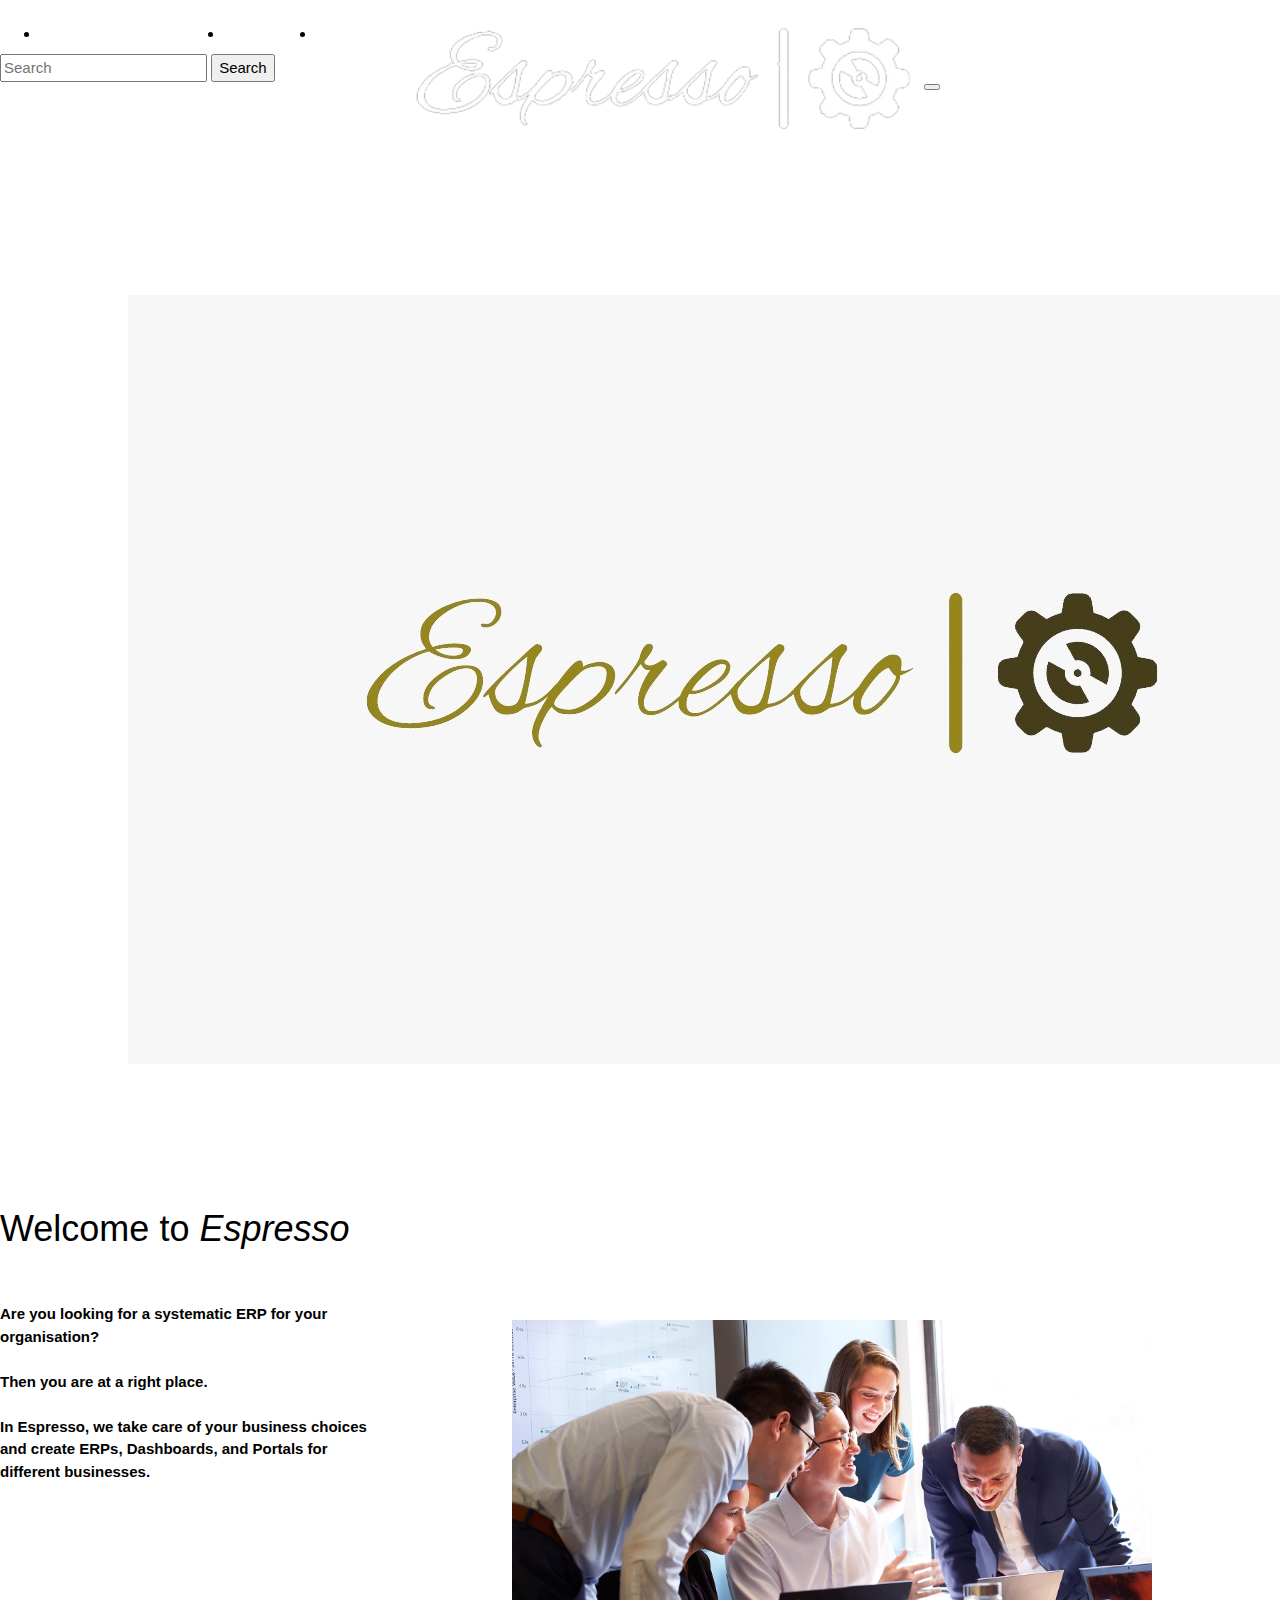
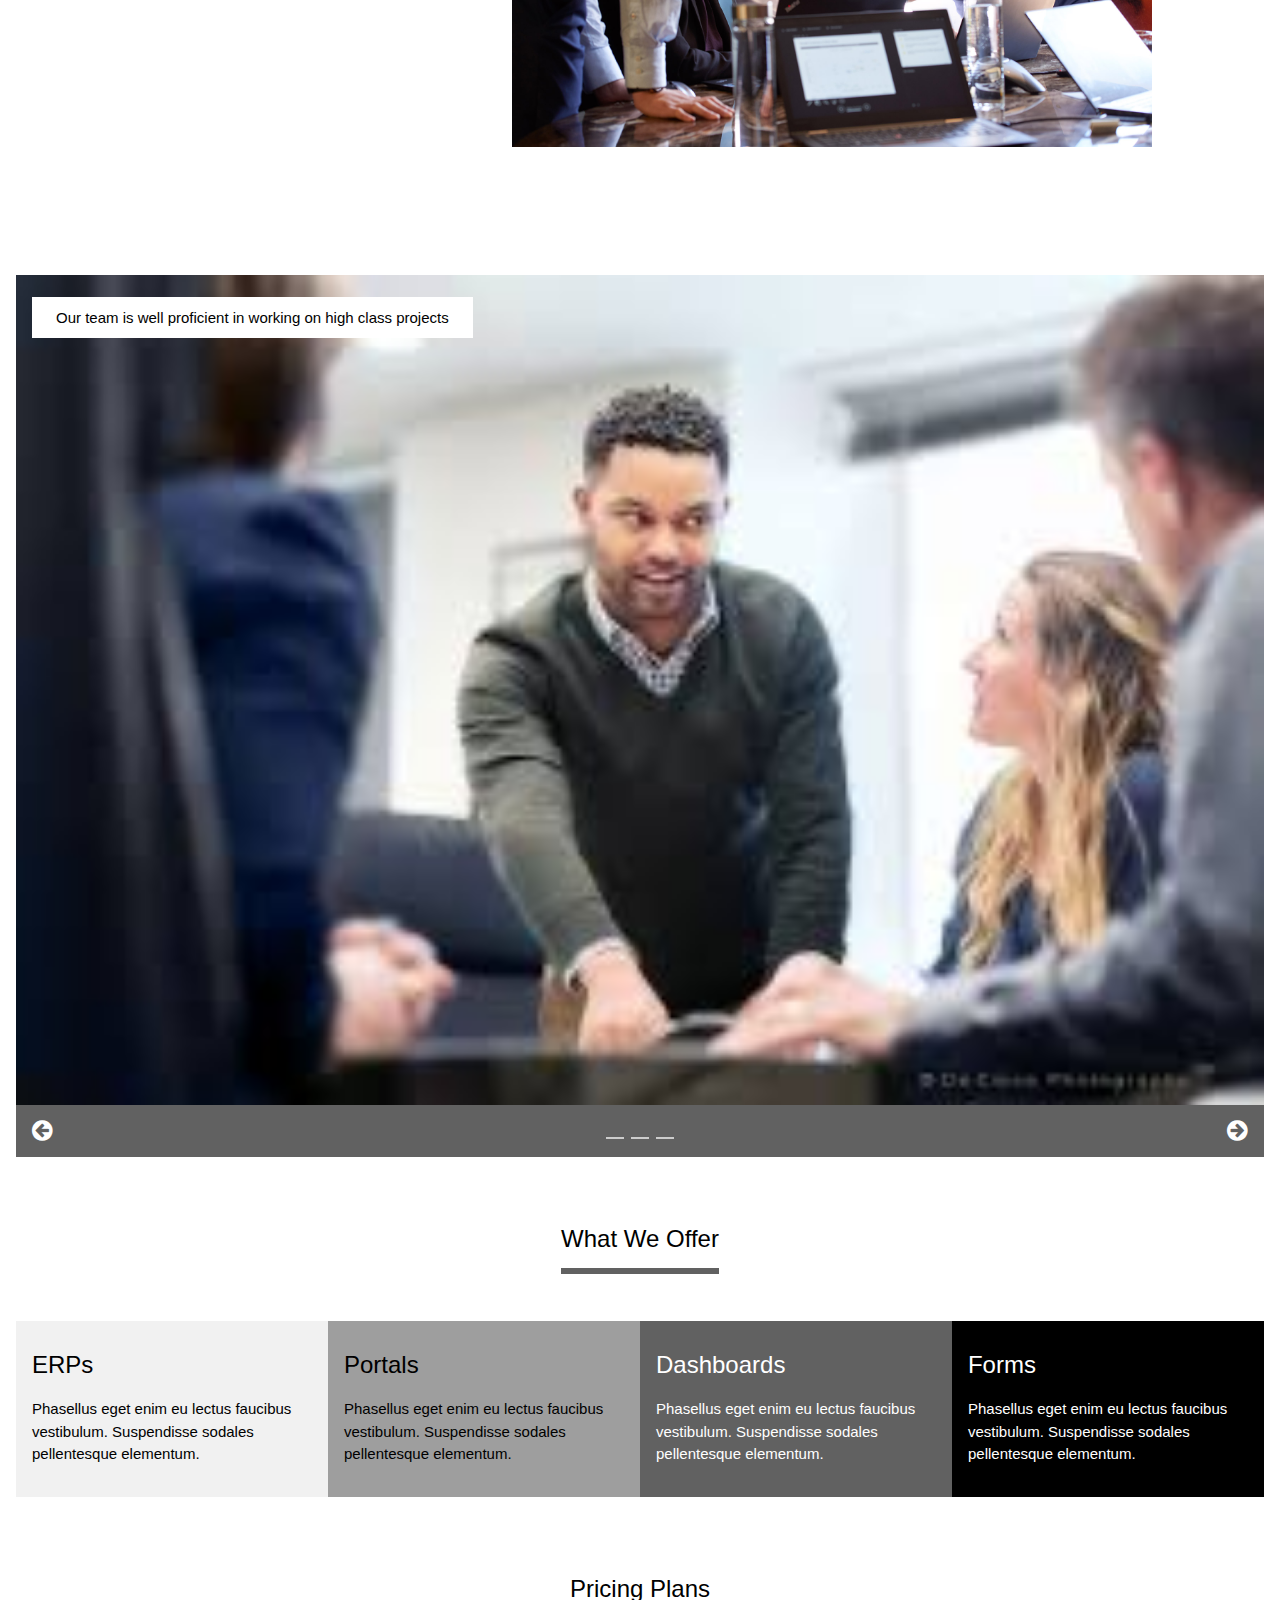
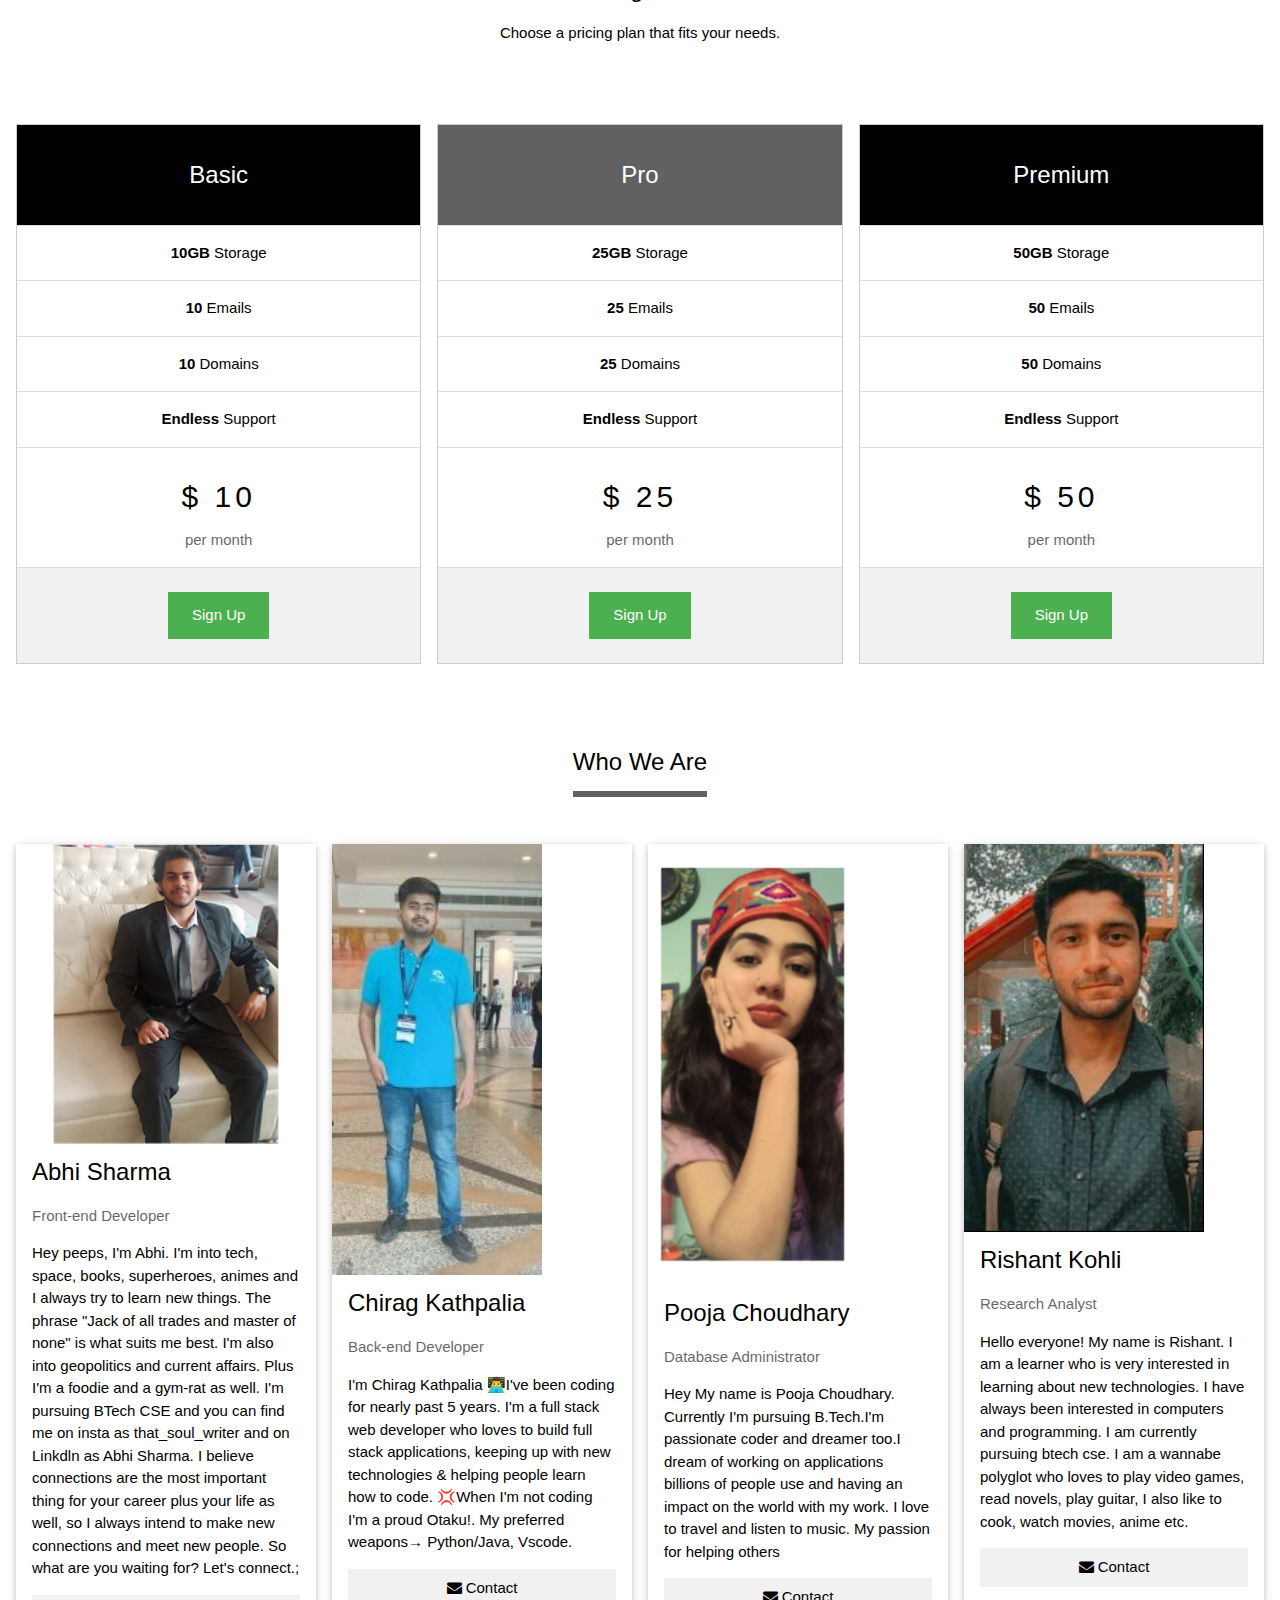
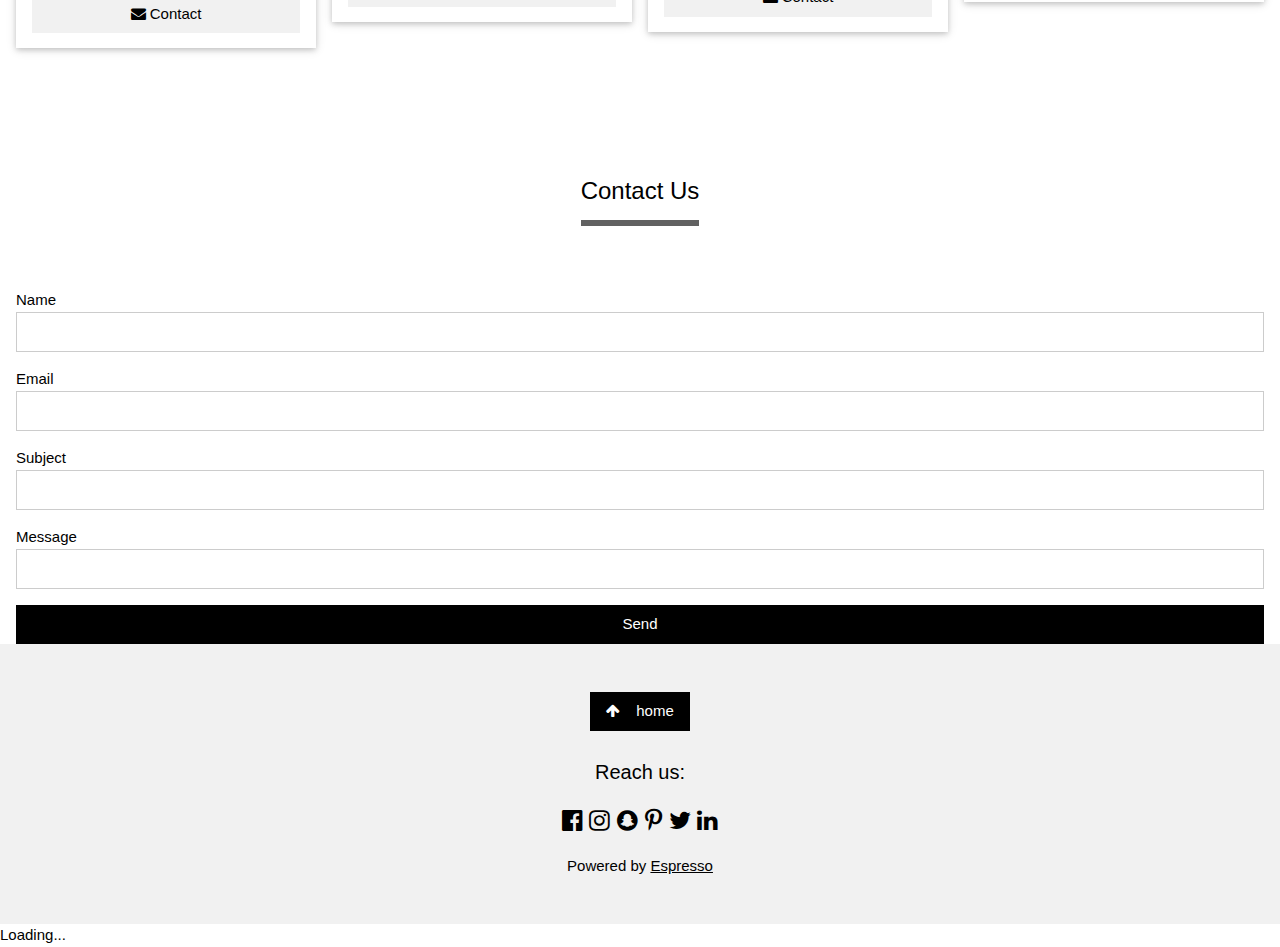
<file: index.html>
<!DOCTYPE html>
<html lang="en">
<head>
    <meta charset="UTF-8">
    <meta http-equiv="X-UA-Compatible" content="IE=edge">
    <meta name="viewport" content="width=device-width, initial-scale=1.0">
    <title>Espresso|Home</title>
    <link href="https://cdn.jsdelivr.net/npm/bootstrap@5.2.2/dist/css/bootstrap.min.css" rel="stylesheet" integrity="sha384-Zenh87qX5JnK2Jl0vWa8Ck2rdkQ2Bzep5IDxbcnCeuOxjzrPF/et3URy9Bv1WTRi" crossorigin="anonymous">
    <link href="main-style.css">
    <link rel="stylesheet" href="https://www.w3schools.com/w3css/4/w3.css">
    <link rel="stylesheet" href="https://fonts.googleapis.com/css?family=Lato">
    <link rel="stylesheet" href="https://cdnjs.cloudflare.com/ajax/libs/font-awesome/4.7.0/css/font-awesome.min.css">
    <link rel="icon" type="image/x-icon" href="/assets/Mini logo Espresso.jpeg">
</head>
<body>
  
    <nav class="navbar navbar-expand-lg navbar-dark fixed-top bg-dark">
        <div class="container-fluid">
          
          <a class="navbar-brand"> <img src= "assets/logo3.png" style="width:40%; overflow: hidden;"></img> </a>
          <button 
            class="navbar-toggler" type="button" data-bs-toggle="collapse" data-bs-target="#navbarSupportedContent" aria-controls="navbarSupportedContent" aria-expanded="false" aria-label="Toggle navigation">
            <span class="navbar-toggler-icon"></span>
          </button>
          
        
        
          
          <div class="collapse navbar-collapse" id="navbarSupportedContent"  style="float:left";>
            
            <ul class="navbar-nav me-auto mb-2 mb-lg-0">
              
              <li class="w3-col s3">
                <a href="#" class="w3-button w3-block" style="color: white;">Home</a>
              </li>
              
              <div class="w3-col s3">
                <a href="#plans" class="w3-button w3-block" style="color: white;">Our Services</a>
              </div>

                <li class="w3-col s3">
                  <a href="#about" class="w3-button w3-block" style="color: white;">About</a>
                </li>

                <li class="w3-col s3">
                  <a href="#contact" class="w3-button w3-block" style="color:white">Contact Us</a>
                </li>
               
           </ul>

            <form class="d-flex" role="search" >
              <input class="form-control me-2" type="search" placeholder="Search" aria-label="Search">
              <button class="btn btn-outline-success" type="submit">Search</button>
            </form>
          </div>
        
        </div>
      </nav>
    
      <div class="container">
        <img src="assets/Logo Espresso.jpeg" style="padding: 10%;">
        <img src="assets/Candid_Business_Photography_BostonMA.jpg" style="width:70%; float: right; padding: 10%;">
        <div class="content">
          <h1>Welcome to <i>Espresso</i></h1>
          <br>
          <p><b>Are you looking for a systematic ERP for your organisation? <br>
            <br>
            Then you are at a right place. <br>
            <br>
            In Espresso, we take care of your business choices and create ERPs, Dashboards, and Portals for different businesses.</b></p><br>
            <br>
        </div>
        <br>
        <br>
        <!-- Slideshow -->
  <div class="w3-container">
    <div class="w3-display-container mySlides">
      <img src="/assets/pic-2.jpg" style="width:100%">
      <div class="w3-display-topleft w3-container w3-padding-32">
        <span class="w3-white w3-padding-large w3-animate-bottom">Our team is well proficient in working on high class projects</span>
      </div>
    </div>
    <div class="w3-display-container mySlides">
      <img src="/assets/sample pic 3.jpg" style="width:100%">
      <div class="w3-display-middle w3-container w3-padding-32">
        <span class="w3-white w3-padding-large w3-animate-bottom">We make premium Dashboards for organisations </span>
      </div>
    </div>
    <div class="w3-display-container mySlides">
      <img src="/assets/sample pic 4.jpg" style="width:100%">
      <div class="w3-display-topright w3-container w3-padding-32">
        <span class="w3-white w3-padding-large w3-animate-bottom">Making ERPs and Portals are our speciality</span>
      </div>
    </div>

    <!-- Slideshow next/previous buttons -->
    <div class="w3-container w3-dark-grey w3-padding w3-xlarge">
      <div class="w3-left" onclick="plusDivs(-1)"><i class="fa fa-arrow-circle-left w3-hover-text-teal"></i></div>
      <div class="w3-right" onclick="plusDivs(1)"><i class="fa fa-arrow-circle-right w3-hover-text-teal"></i></div>
    
      <div class="w3-center">
        <span class="w3-tag demodots w3-border w3-transparent w3-hover-white" onclick="currentDiv(1)"></span>
        <span class="w3-tag demodots w3-border w3-transparent w3-hover-white" onclick="currentDiv(2)"></span>
        <span class="w3-tag demodots w3-border w3-transparent w3-hover-white" onclick="currentDiv(3)"></span>
      </div>
    </div>
  </div>
  
  <!-- Grid -->
  <div class="w3-row w3-container">
    <div class="w3-center w3-padding-64">
      <span class="w3-xlarge w3-bottombar w3-border-dark-grey w3-padding-16">What We Offer</span>
    </div>
    <div class="w3-col l3 m6 w3-light-grey w3-container w3-padding-16">
      <h3>ERPs</h3>
      <p>Phasellus eget enim eu lectus faucibus vestibulum. Suspendisse sodales pellentesque elementum.</p>
    </div>

    <div class="w3-col l3 m6 w3-grey w3-container w3-padding-16">
      <h3>Portals</h3>
      <p>Phasellus eget enim eu lectus faucibus vestibulum. Suspendisse sodales pellentesque elementum.</p>
    </div>

    <div class="w3-col l3 m6 w3-dark-grey w3-container w3-padding-16">
      <h3>Dashboards</h3>
      <p>Phasellus eget enim eu lectus faucibus vestibulum. Suspendisse sodales pellentesque elementum.</p>
    </div>

    <div class="w3-col l3 m6 w3-black w3-container w3-padding-16">
      <h3>Forms</h3>
      <p>Phasellus eget enim eu lectus faucibus vestibulum. Suspendisse sodales pellentesque elementum.</p>
    </div>
  </div>

  <!-- Grid -->
  <div class="w3-row-padding" id="plans">
    <div class="w3-center w3-padding-64">
      <h3>Pricing Plans</h3>
      <p>Choose a pricing plan that fits your needs.</p>
    </div>

    <div class="w3-third w3-margin-bottom">
      <ul class="w3-ul w3-border w3-center w3-hover-shadow">
        <li class="w3-black w3-xlarge w3-padding-32">Basic</li>
        <li class="w3-padding-16"><b>10GB</b> Storage</li>
        <li class="w3-padding-16"><b>10</b> Emails</li>
        <li class="w3-padding-16"><b>10</b> Domains</li>
        <li class="w3-padding-16"><b>Endless</b> Support</li>
        <li class="w3-padding-16">
          <h2 class="w3-wide">$ 10</h2>
          <span class="w3-opacity">per month</span>
        </li>
        <li class="w3-light-grey w3-padding-24">
          <button class="w3-button w3-green w3-padding-large">Sign Up</button>
        </li>
      </ul>
    </div>

    <div class="w3-third w3-margin-bottom">
      <ul class="w3-ul w3-border w3-center w3-hover-shadow">
        <li class="w3-dark-grey w3-xlarge w3-padding-32">Pro</li>
        <li class="w3-padding-16"><b>25GB</b> Storage</li>
        <li class="w3-padding-16"><b>25</b> Emails</li>
        <li class="w3-padding-16"><b>25</b> Domains</li>
        <li class="w3-padding-16"><b>Endless</b> Support</li>
        <li class="w3-padding-16">
          <h2 class="w3-wide">$ 25</h2>
          <span class="w3-opacity">per month</span>
        </li>
        <li class="w3-light-grey w3-padding-24">
          <button class="w3-button w3-green w3-padding-large">Sign Up</button>
        </li>
      </ul>
    </div>

    <div class="w3-third w3-margin-bottom">
      <ul class="w3-ul w3-border w3-center w3-hover-shadow">
        <li class="w3-black w3-xlarge w3-padding-32">Premium</li>
        <li class="w3-padding-16"><b>50GB</b> Storage</li>
        <li class="w3-padding-16"><b>50</b> Emails</li>
        <li class="w3-padding-16"><b>50</b> Domains</li>
        <li class="w3-padding-16"><b>Endless</b> Support</li>
        <li class="w3-padding-16">
          <h2 class="w3-wide">$ 50</h2>
          <span class="w3-opacity">per month</span>
        </li>
        <li class="w3-light-grey w3-padding-24">
          <button class="w3-button w3-green w3-padding-large">Sign Up</button>
        </li>
      </ul>
    </div>
  </div>

  <!-- Grid -->
  <div class="w3-row-padding" id="about">
    <div class="w3-center w3-padding-64">
      <span class="w3-xlarge w3-bottombar w3-border-dark-grey w3-padding-16">Who We Are</span>
    </div>

    <div class="w3-col l3 m6 w3-margin-bottom">
      <div class="w3-card">
        <img src="/team/Abhi.png" alt="Abhi" style="width:100%">
        <div class="w3-container">
          <h3>Abhi Sharma</h3>
          <p class="w3-opacity">Front-end Developer</p>
          <p>Hey peeps, I'm Abhi. I'm into  tech, space, books, superheroes, animes and I always try to learn new things. The phrase "Jack of all trades and master of none" is what suits me best. I'm also into geopolitics and current affairs. Plus I'm a foodie and a gym-rat as well. I'm pursuing BTech CSE and you can find me on insta as that_soul_writer and on Linkdln as Abhi Sharma. I believe connections are the most important thing for your career plus your life as well, so I always intend to make new connections and meet new people. So what are you waiting for? Let's connect.;</p>
          <p><button class="w3-button w3-light-grey w3-block" onclick=""><i class="fa fa-envelope"></i> Contact</button></p>
        </div>
      </div>
    </div>
    <div class="w3-col l3 m6 w3-margin-bottom">
      <div class="w3-card">
        <img src="/team/Chirag.jpeg" alt="Chirag" style="width:70%;">
        <div class="w3-container">
          <h3>Chirag Kathpalia</h3>
          <p class="w3-opacity">Back-end Developer</p>
          <p>I'm Chirag Kathpalia

            👨‍💻I've been coding for nearly past 5 years. I'm a full stack web developer who loves to build full stack applications, keeping up with new technologies & helping people learn how to code. 
            
            💢When I'm not coding I'm a proud Otaku!.
            My preferred weapons→ Python/Java, Vscode.</p>
          <p><button class="w3-button w3-light-grey w3-block"><i class="fa fa-envelope"></i> Contact</button></p>
        </div>
      </div>
    </div>
    <div class="w3-col l3 m6 w3-margin-bottom">
      <div class="w3-card">
        <img src="/team/pooja.jpg" alt="Pooja" style="width:70%; float:centre;">
        <div class="w3-container">
          <h3>Pooja Choudhary</h3>
          <p class="w3-opacity">Database Administrator</p>
          <p>Hey 
            My name is Pooja Choudhary. Currently I'm pursuing B.Tech.I'm passionate coder and dreamer too.I dream of working on applications billions of people use and having an impact on the world with my work. I love to travel and listen to music. My passion for helping others</p>
          <p><button class="w3-button w3-light-grey w3-block"><i class="fa fa-envelope"></i> Contact</button></p>
        </div>
      </div>
    </div>
    <div class="w3-col l3 m6 w3-margin-bottom">
      <div class="w3-card">
        <img src="/team/Rishu.jpg" alt="Rishant" style="width:80%">
        <div class="w3-container">
          <h3>Rishant Kohli</h3>
          <p class="w3-opacity">Research Analyst</p>
          <p>Hello everyone! My name is Rishant. I am a learner who is very interested in learning about 
            new technologies. I have always been interested in computers and programming. 
            I am currently pursuing btech cse. I am a wannabe polyglot
            who loves to play video games, read novels, play guitar, I also like to cook, watch movies,
            anime etc.</p>
          <p><button class="w3-button w3-light-grey w3-block"><i class="fa fa-envelope"></i> Contact</button></p>
        </div>
      </div>
    </div>
  </div>
</div>


       <!-- Contact -->
  <div class="w3-center w3-padding-64" id="contact">
    <br>
    <br>
    <span class="w3-xlarge w3-bottombar w3-border-dark-grey w3-padding-16" style="margin: 10px;">Contact Us</span>
  </div>

  <form class="w3-container" action="/action_page.php" target="_blank">
    <div class="w3-section">
      <label>Name</label>
      <input class="w3-input w3-border w3-hover-border-black" style="width:100%;" type="text" name="Name" required>
    </div>
    <div class="w3-section">
      <label>Email</label>
      <input class="w3-input w3-border w3-hover-border-black" style="width:100%;" type="text" name="Email" required>
    </div>
    <div class="w3-section">
      <label>Subject</label>
      <input class="w3-input w3-border w3-hover-border-black" style="width:100%;" name="Subject" required>
    </div>
    <div class="w3-section">
      <label>Message</label>
      <input class="w3-input w3-border w3-hover-border-black" style="width:100%;" name="Message" required>
    </div>
    <button type="submit" class="w3-button w3-block w3-black">Send</button>
  </form>

</div>

<!-- Footer -->

<footer class="w3-container w3-padding-32 w3-light-grey w3-center">
  <a href="#" class="w3-button w3-black w3-margin"><i class="fa fa-arrow-up w3-margin-right"></i>home</a>
  <h4>Reach us:</h4>
  <div class="w3-xlarge w3-section">
    <i class="fa fa-facebook-official w3-hover-opacity"></i>
    <i class="fa fa-instagram w3-hover-opacity"></i>
    <i class="fa fa-snapchat w3-hover-opacity"></i>
    <i class="fa fa-pinterest-p w3-hover-opacity"></i>
    <i class="fa fa-twitter w3-hover-opacity"></i>
    <i class="fa fa-linkedin w3-hover-opacity"></i>
  </div>
  <p>Powered by <a href="main.html" title="Espresso" target="_blank" class="w3-hover-text-brown">Espresso</a></p>
</footer>


      <div class="spinner-grow" role="status">
        <span class="visually-hidden">Loading...</span>
      </div>
    <script src="https://cdn.jsdelivr.net/npm/@popperjs/core@2.11.6/dist/umd/popper.min.js" integrity="sha384-oBqDVmMz9ATKxIep9tiCxS/Z9fNfEXiDAYTujMAeBAsjFuCZSmKbSSUnQlmh/jp3" crossorigin="anonymous"></script>
    <script src="https://cdn.jsdelivr.net/npm/bootstrap@5.2.2/dist/js/bootstrap.min.js" integrity="sha384-IDwe1+LCz02ROU9k972gdyvl+AESN10+x7tBKgc9I5HFtuNz0wWnPclzo6p9vxnk" crossorigin="anonymous"></script>
    <script>
      // Slideshow
      var slideIndex = 1;
      showDivs(slideIndex);
      
      function plusDivs(n) {
        showDivs(slideIndex += n);
      }
      
      function currentDiv(n) {
        showDivs(slideIndex = n);
      }
      
      function showDivs(n) {
        var i;
        var x = document.getElementsByClassName("mySlides");
        var dots = document.getElementsByClassName("demodots");
        if (n > x.length) {slideIndex = 1}    
        if (n < 1) {slideIndex = x.length} ;
        for (i = 0; i < x.length; i++) {
          x[i].style.display = "none";  
        }
        for (i = 0; i < dots.length; i++) {
          dots[i].className = dots[i].className.replace(" w3-white", "");
        }
        x[slideIndex-1].style.display = "block";  
        dots[slideIndex-1].className += " w3-white";
      }
      </script>

      <script>
        document.addEventListener("DOMContentLoaded", function(){
        window.addEventListener('scroll', function() {
      if (window.scrollY > 50) {
        document.getElementById('navbar_top').classList.add('fixed-top');
        // add padding top to show content behind navbar
        navbar_height = document.querySelector('.navbar').offsetHeight;
        document.body.style.paddingTop = navbar_height + 'px';
      } else {
        document.getElementById('navbar_top').classList.remove('fixed-top');
         // remove padding top from body
        document.body.style.paddingTop = '0';
      } 
  });
}); 
      </script>
</body>
</html>


<body>
</file>
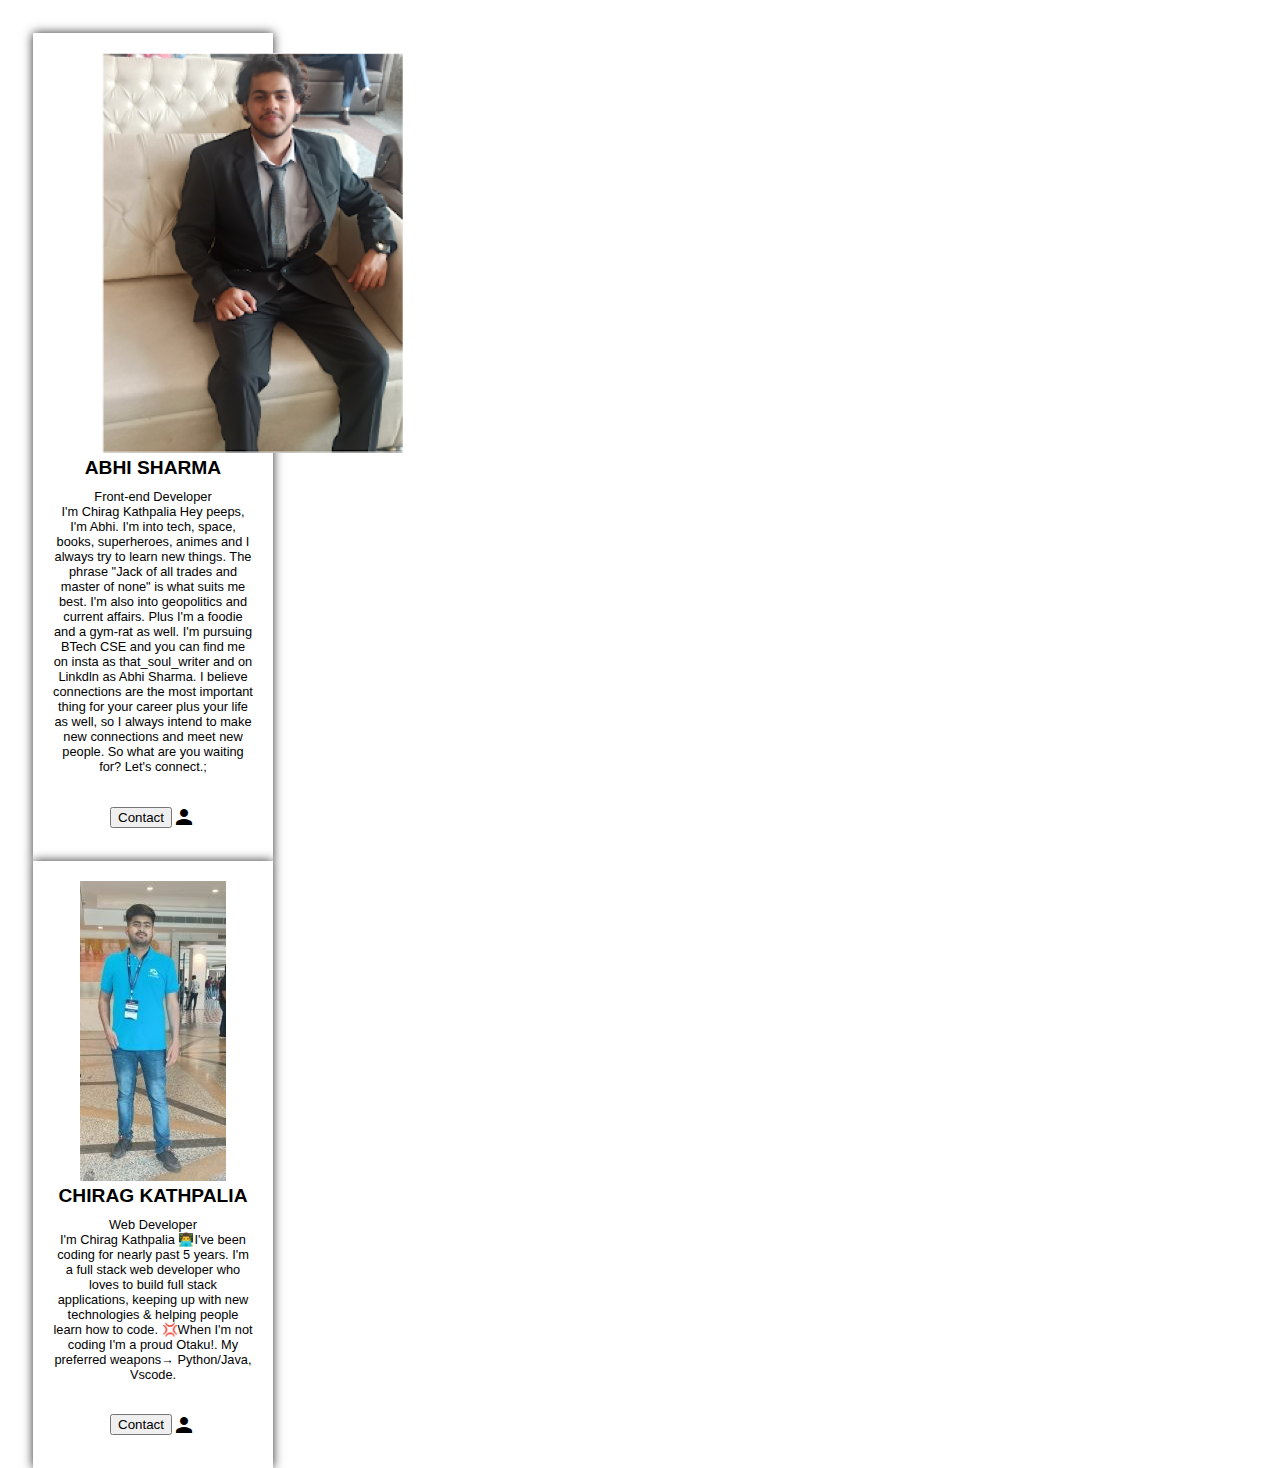
<file: card.html>
<!DOCTYPE html>
<html lang="en">
<!-- {%load static%} -->
<head>
    <meta charset="UTF-8">
    <title>profile card</title>
    <link href="https://fonts.googleapis.com/icon?family=Material+Icons"
      rel="stylesheet">
<style>
    /* .hero{
        background-color: #ffffff;
        min-height: 40vh;
        width: 80%;
        color: #fff;
        position: relative;
    } */
    .profile{
        position: relative;
        top: 25px;
        left: 25px;
        background-color: rgb(255, 255, 255);
        font-family: sans-serif;
        text-align: center;
        max-width: 200px;
        box-shadow: 0 0 10px rgba(0, 0, 0, 0.832);
        padding: 20px
    }

    .profile__image {
        width: 200px;
        height: 200px;
        object-fit: cover;
        border-radius: 30%;
        margin: 0 auto 20px auto;
        display: block;
    }

    .profile__name{
        font-size: 1.2em;
        font-weight: bold;
    }
    .profile__title
    {
        margin-top: 10px;
        margin-bottom: 20px;
        font-size: 0.8em;
    }
    .profile__details {
        display: flex;
        align-items: center;
        justify-content: center;
        font-size: 0.8em;
    }
</style>
</head>
<!-- <body bgcolor= #1d2026> -->
<!-- <div class="hero"></div> -->
<div class="profile">
    <img src="team/Abhi.png"profile__image" alt="me">
    <div class="profile__name" > ABHI SHARMA</div>
    <div class="profile__title"> Front-end Developer <br>I'm Chirag Kathpalia

        Hey peeps, I'm Abhi. I'm into  tech, space, books, superheroes, animes and I always try to learn new things. The phrase "Jack of all trades and master of none" is what suits me best. I'm also into geopolitics and current affairs. Plus I'm a foodie and a gym-rat as well. I'm pursuing BTech CSE and you can find me on insta as that_soul_writer and on Linkdln as Abhi Sharma. I believe connections are the most important thing for your career plus your life as well, so I always intend to make new connections and meet new people. So what are you waiting for? Let's connect.;</div>
    <div class="profile__details">
        <p><button class="w3-button w3-light-grey w3-block" onclick=""><i class="fa fa-envelope"></i> Contact</button></p>
        <i class="material-icons">person</i></div>
        
</div>

<div class="profile">
    <img src="team/Chirag.jpeg"profile__image" alt="me">
    <div class="profile__name" > CHIRAG KATHPALIA</div>
    <div class="profile__title"> Web Developer <br>I'm Chirag Kathpalia

        👨‍💻I've been coding for nearly past 5 years. I'm a full stack web developer who loves to build full stack applications, keeping up with new technologies & helping people learn how to code. 
        
        💢When I'm not coding I'm a proud Otaku!.
        My preferred weapons→ Python/Java, Vscode.</div>
    <div class="profile__details">
        <p><button class="w3-button w3-light-grey w3-block" onclick=""><i class="fa fa-envelope"></i> Contact</button></p>
        <i class="material-icons">person</i></div>
        
</div>
</body>
</html>
</file>
<file: main-style.css>
* {
  box-sizing: border-box;
}
html,body,h1,h2,h3,h4 {font-family:"Lato", sans-serif}
.mySlides {display:none}
.w3-tag, .fa {cursor:pointer}
.w3-tag {height:15px;width:15px;padding:0;margin-top:6px}

body {
  font-family: Arial;
  font-size: 17px;
}

.container {
  position: relative;
  max-width: 800px;
  margin: 0 auto;
}

.container img {vertical-align: middle;}

.container .content {
  position: absolute;
  bottom: 0;
  background: rgb(0, 0, 0); /* Fallback color */
  background: rgba(0, 0, 0, 0.5); /* Black background with 0.5 opacity */
  color: #f1f1f1;
  width: 100%;
  padding: 20px;
}
.navbar-brand {
  width: 10%

}
.content h1{
  font-size: 20px;
  color:brown;
}



.spinner-grow {
    width:           2rem;
    vertical-align:  -.125em;
    border-width:    .25em;
    animation-speed: .75s;
    width-sm:        1rem;
    border-width-sm: .2em;
}
@keyframes spinner-grow {
    0% {
      transform: scale(0);
    }
    50% {
      opacity: 1;
      transform: none;
    }

    container {
      (min-width:993px)
  }
</file>
